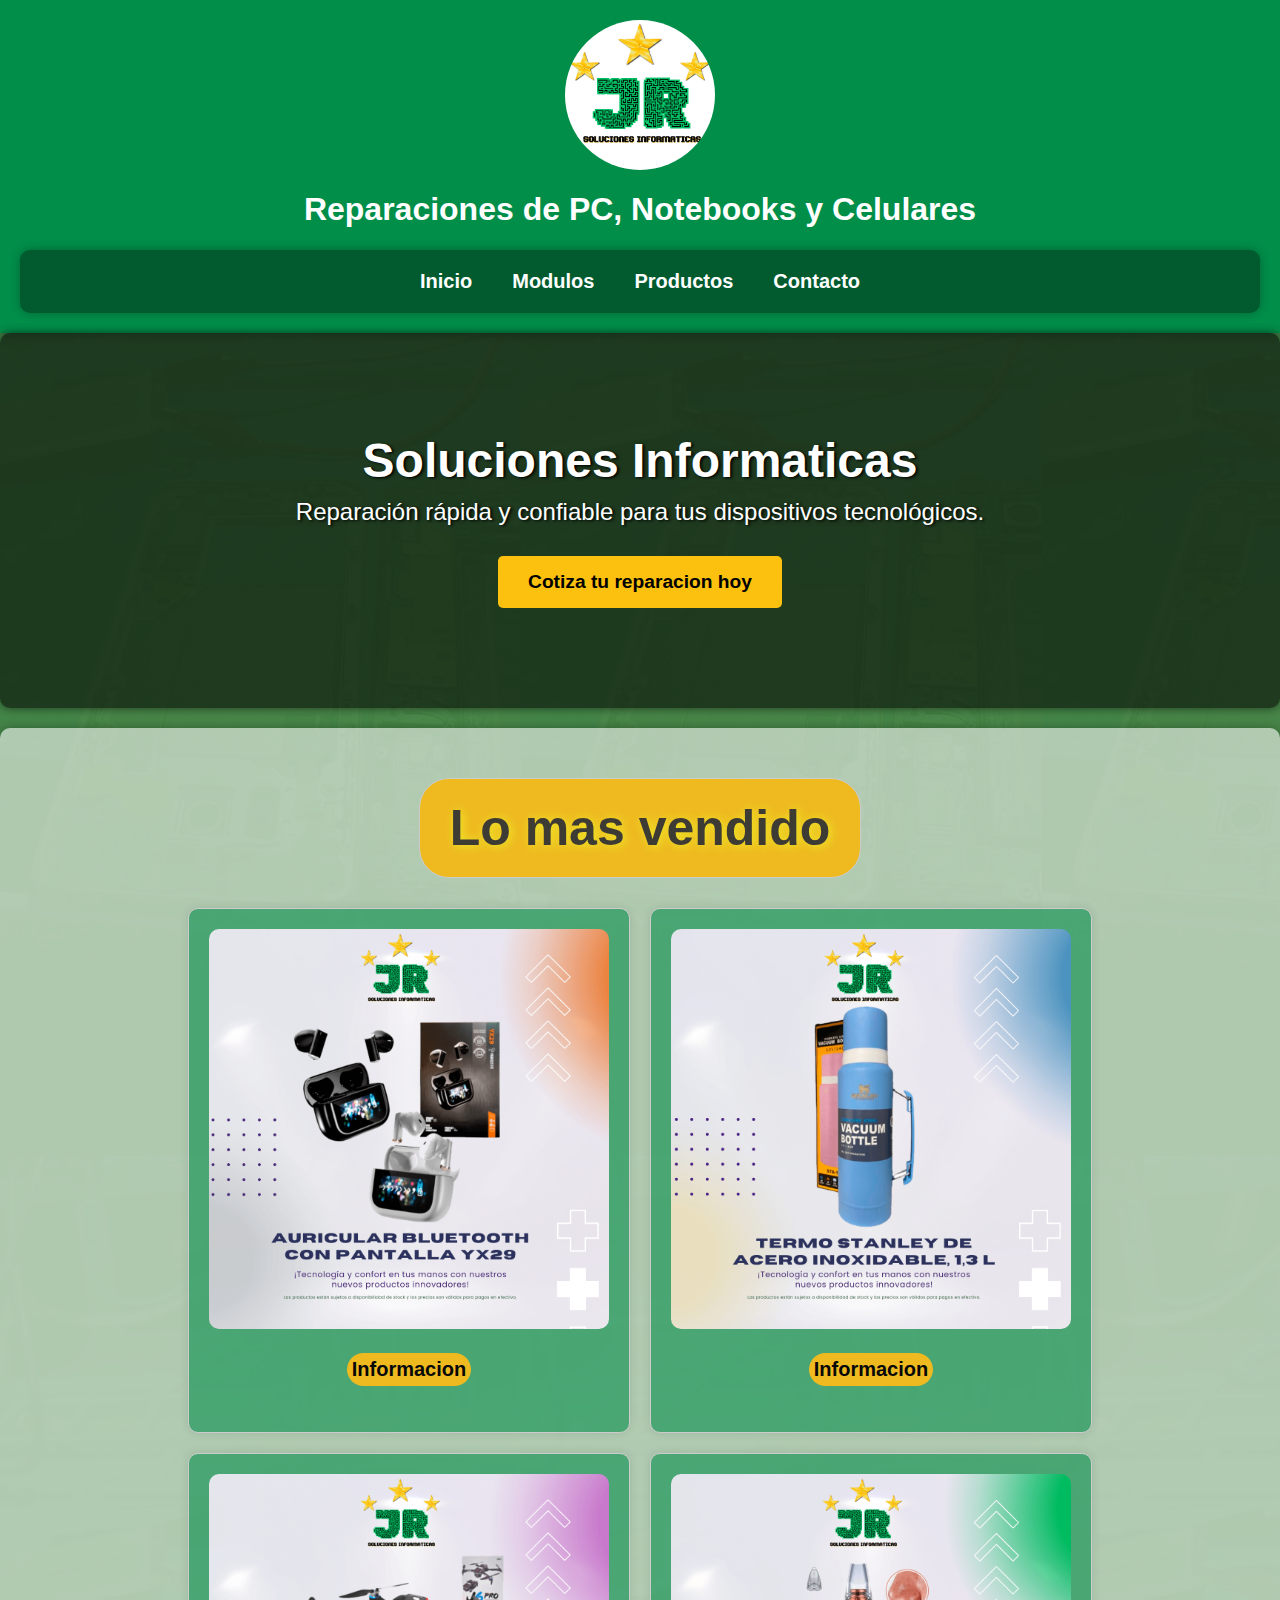
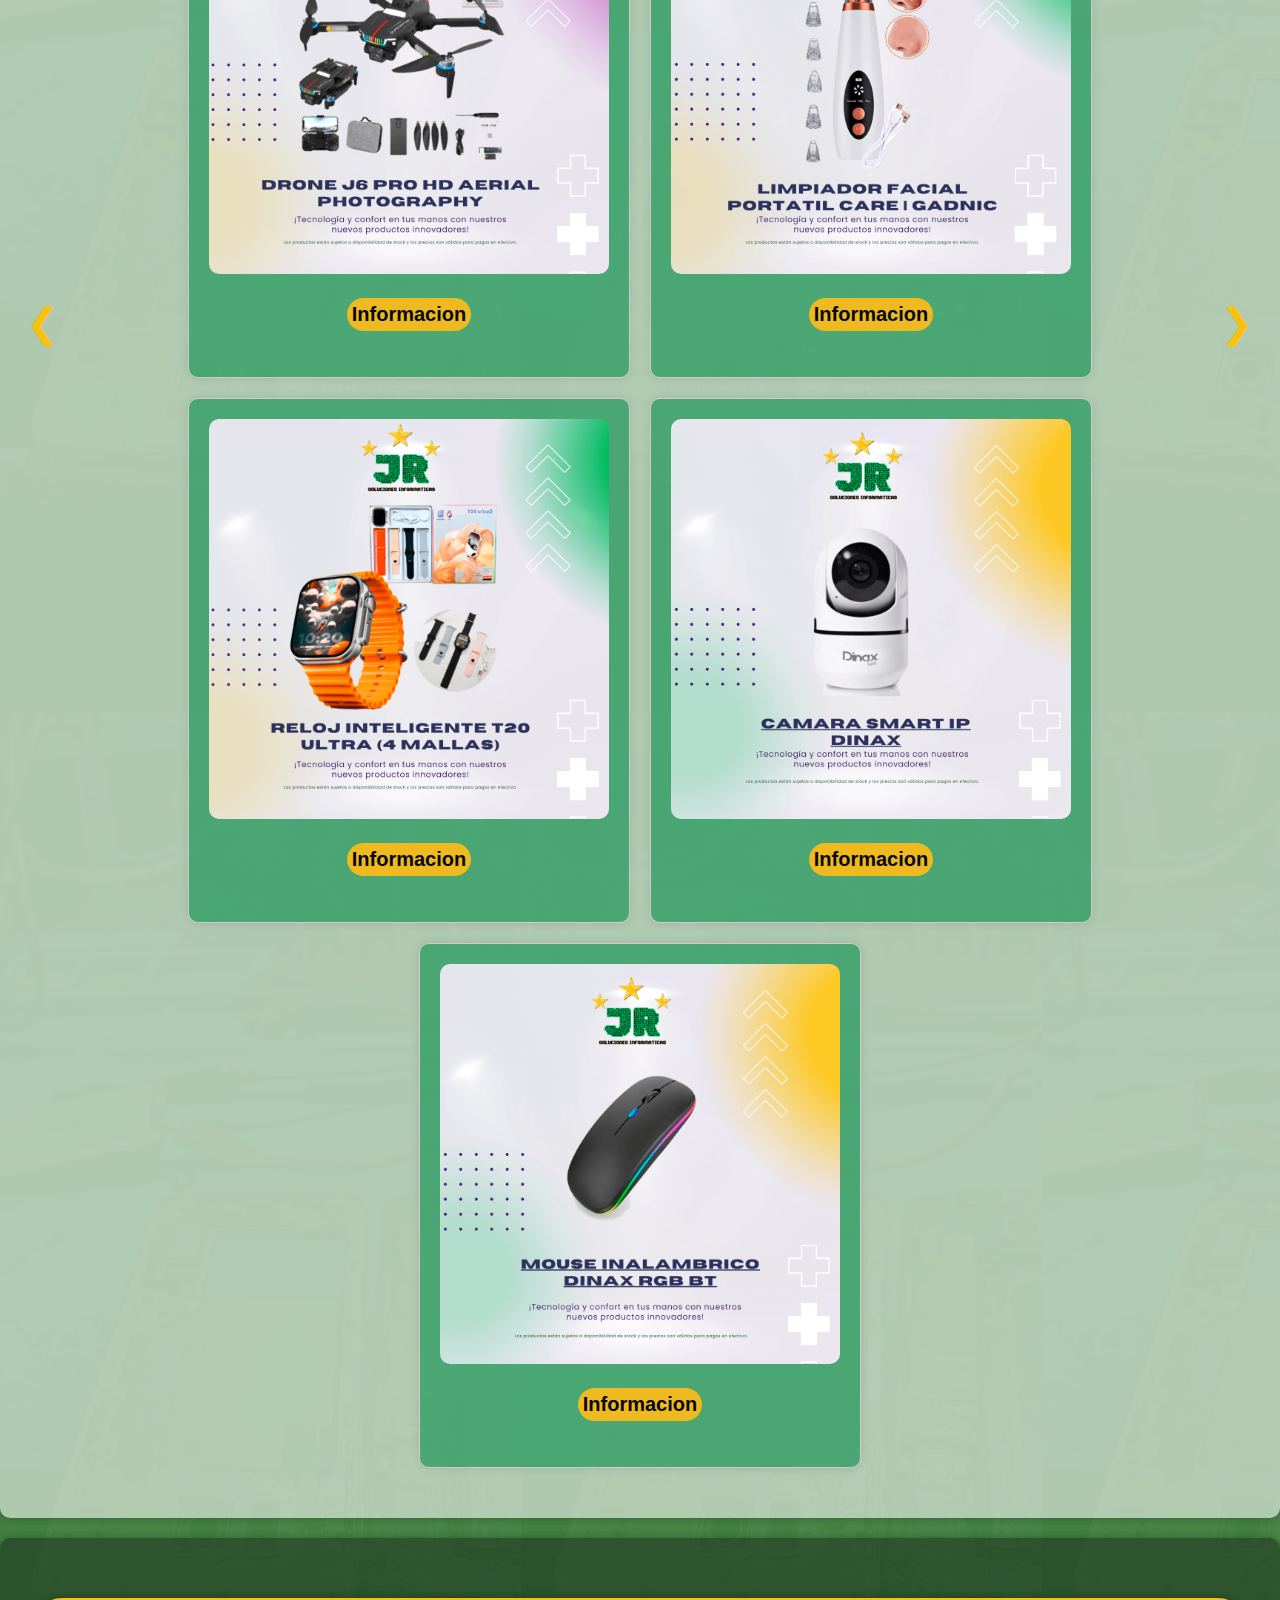
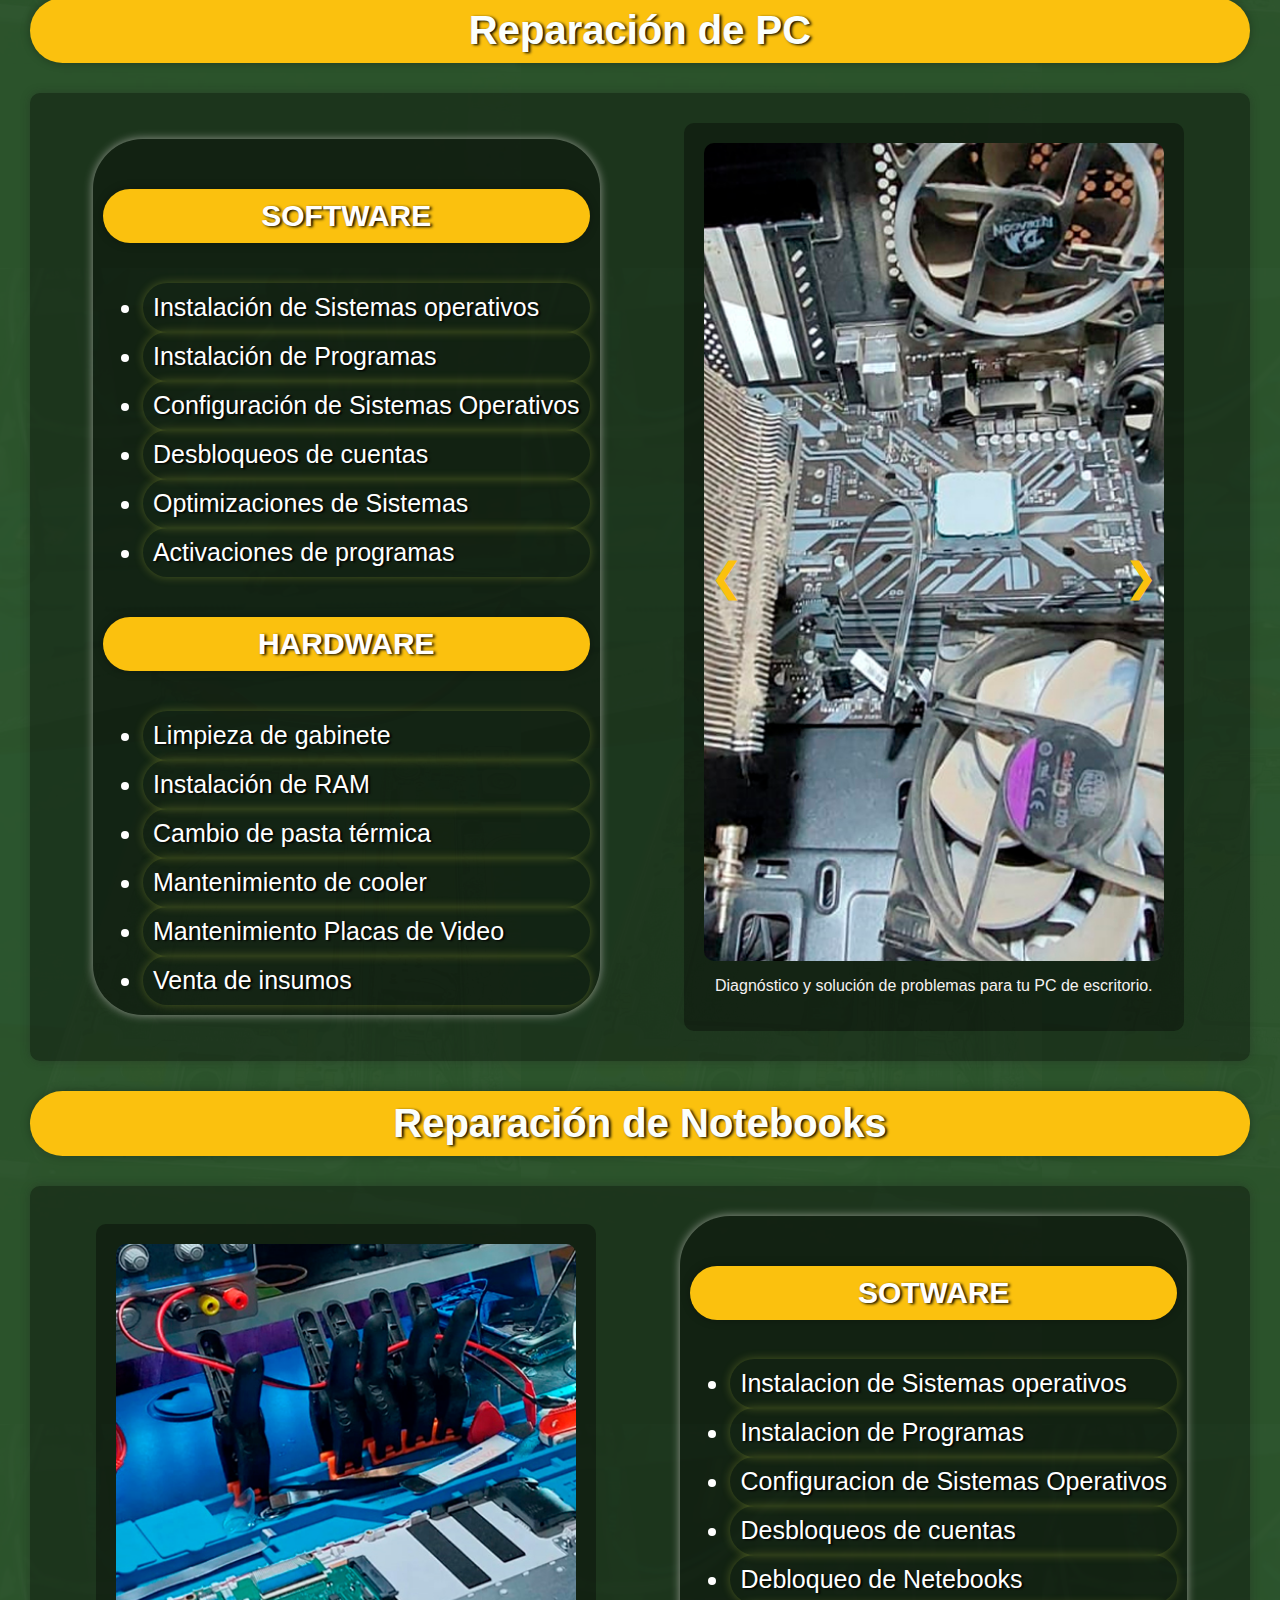
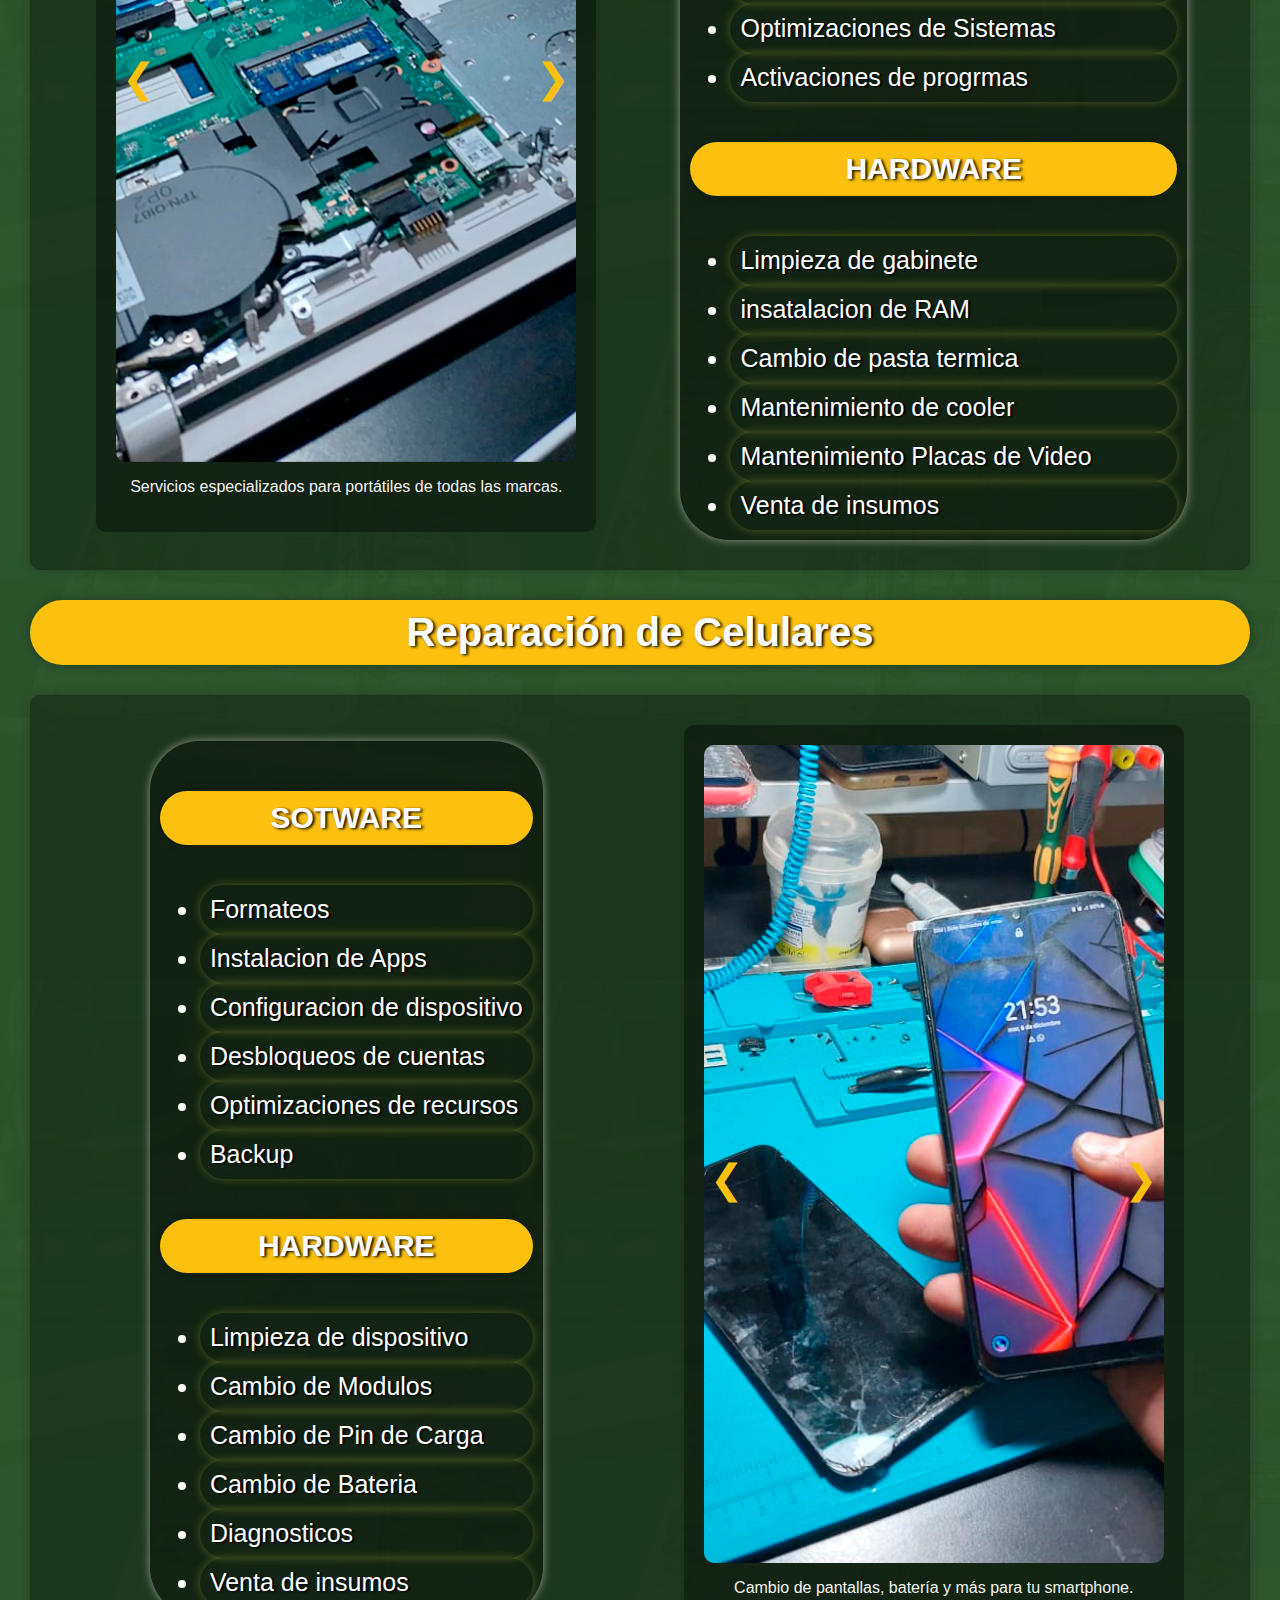
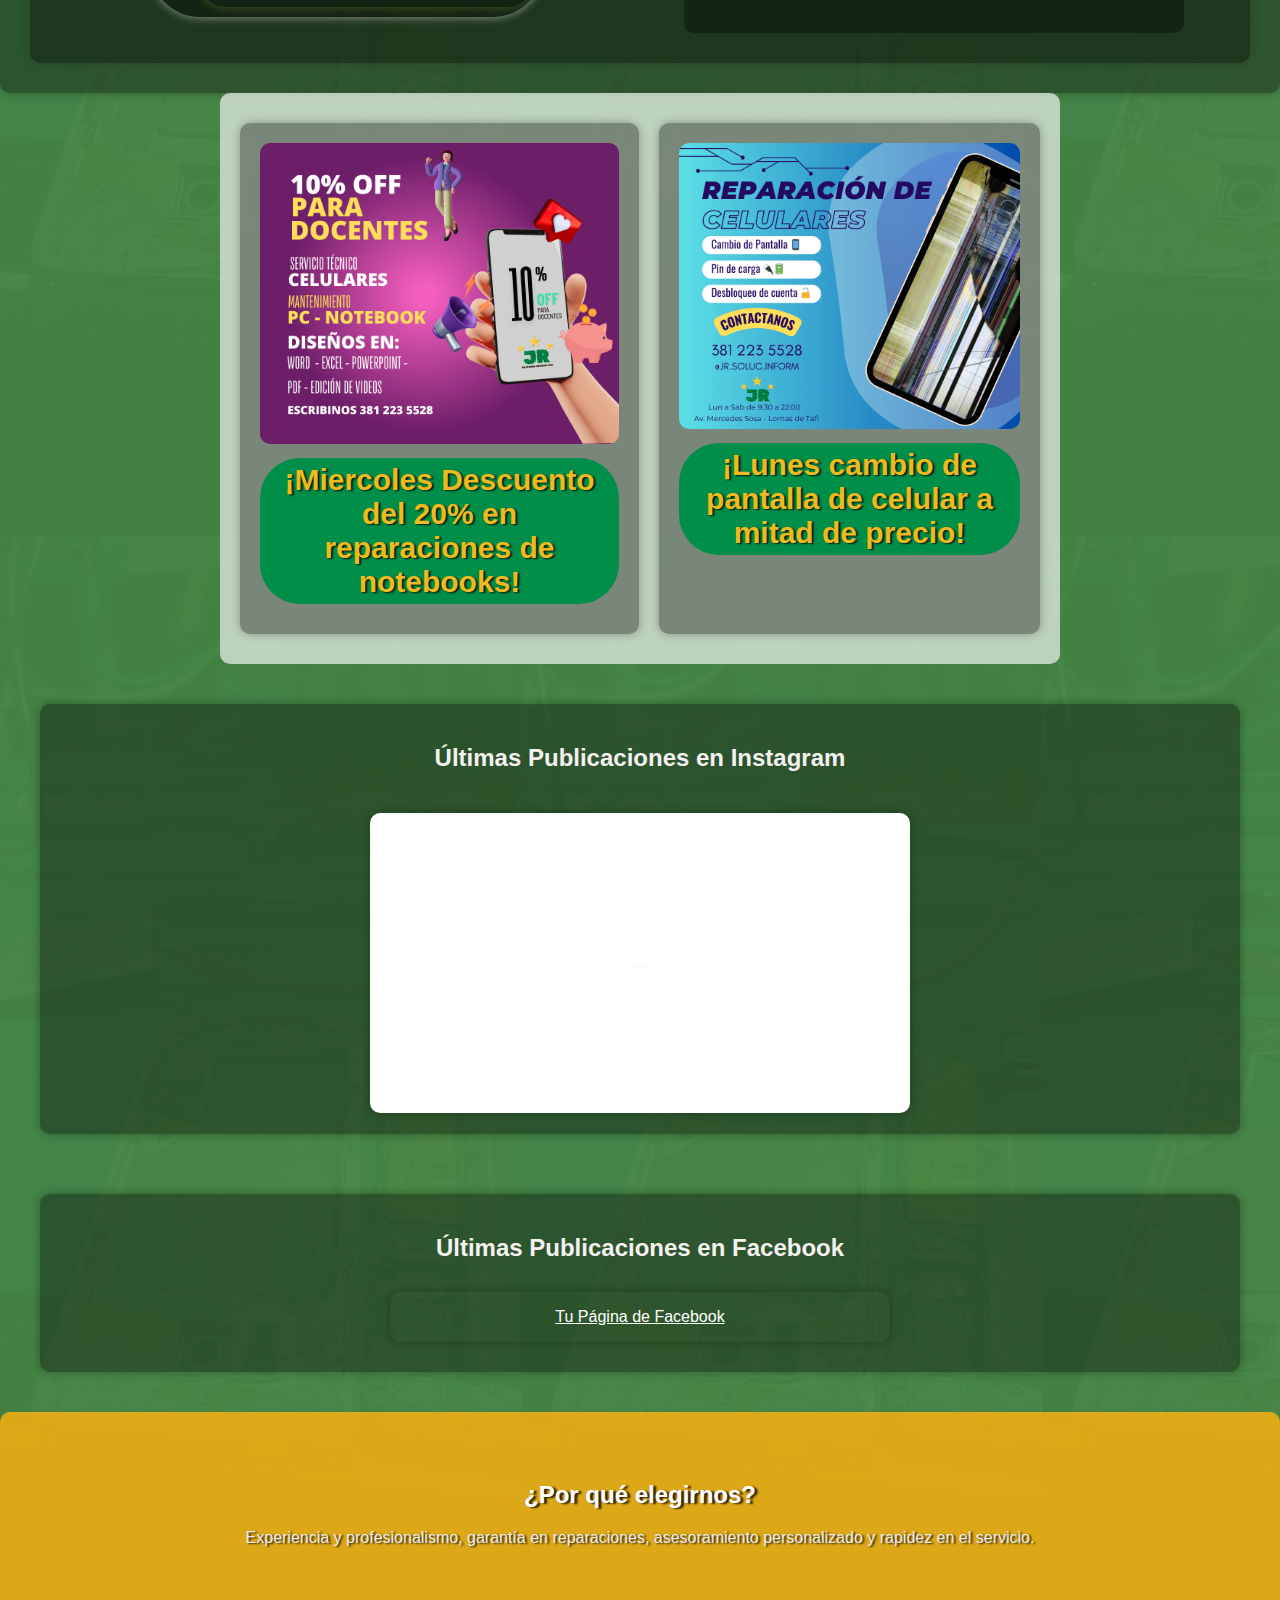
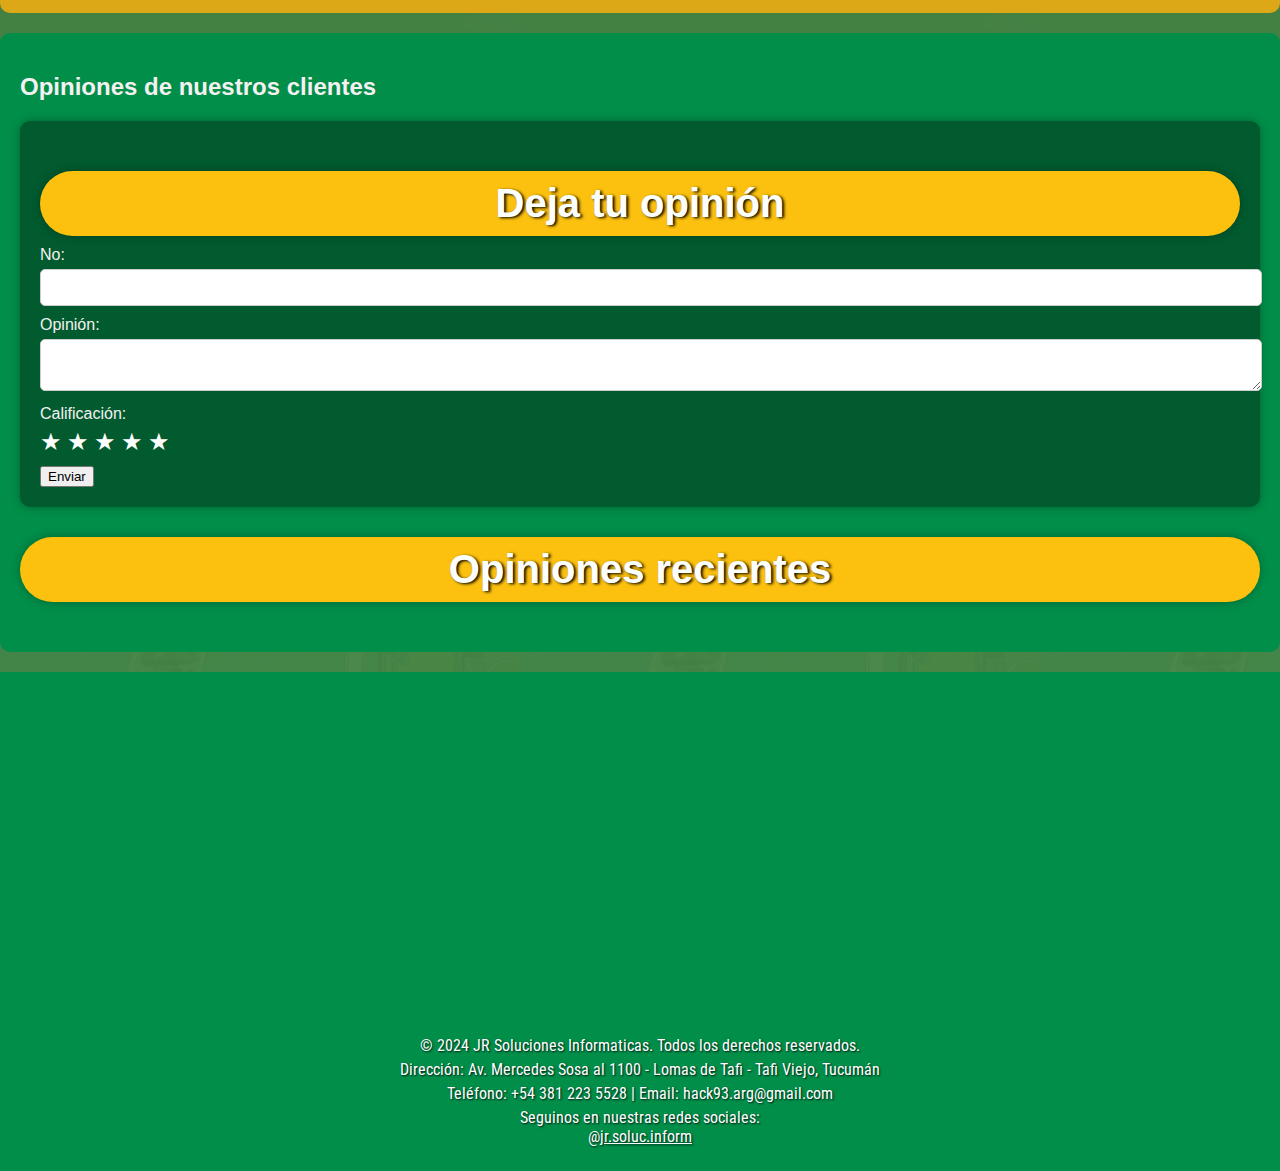
<file: index.html>
<!DOCTYPE html>
<html lang="en">

<head>
    <meta charset="UTF-8">
    <meta name="viewport" content="width=device-width, initial-scale=1.0">
    <link rel="stylesheet" href="style.css">
    <link rel="preconnect" href="https://fonts.googleapis.com">
    <link rel="preconnect" href="https://fonts.gstatic.com" crossorigin>
    <link
        href="https://fonts.googleapis.com/css2?family=Poppins:wght@100;400;500;600;700;800&family=Roboto+Condensed:ital,wght@0,100..900;1,100..900&display=swap"
        rel="stylesheet">
    <title>JR Soluciones Informaticas</title>
</head>

<body>

</body>

<header>
    <img src="./imagenes/JR (1).png" alt="logo JR" class="logo">
    <h1>Reparaciones de PC, Notebooks y Celulares</h1>
    <nav>
        <a href="index.html">Inicio</a>
        <a href="https://docs.google.com/spreadsheets/d/1Q7bKnGyifUckufuQResgWbPnawie_lnk/edit?usp=drive_link&ouid=112857271046931726472&rtpof=true&sd=true"
            target="_blank">Modulos</a>
        <a href="productos.html">Productos</a>
        <a href="https://wa.me/5493812235528?text=Hola,%20me%20interesa%20cotizar%20una%20reparación.'"
            target="_blank">Contacto</a>
    </nav>

</header>

<section class="banner">
    <h1>Soluciones Informaticas</h1>
    <p>Reparación rápida y confiable para tus dispositivos tecnológicos.</p>
    <button
        onclick="window.open('https://wa.me/5493812235528?text=Hola,%20me%20interesa%20cotizar%20una%20reparación.', '_blank');">Cotiza
        tu reparacion hoy</button>
</section>

<div class="carousel" id="products">
    <div class="carousel-indicators">
        <span class="indicator" onclick="goToSlide('carousel-product', 0)"></span>
        <span class="indicator" onclick="goToSlide('carousel-product', 1)"></span>
        <!-- Añade más indicadores según sea necesario -->
    </div>
    <div class="products">
        <h2>Lo mas vendido</h2>
        <div class="product-list">
            <div class="product-item">
                <img src="./imagenes/productos noviembre 2024/Auricular Bluetooth Con Pantalla YX29.png"
                    alt="Producto 1">
                <button
                    onclick="window.open('https://wa.me/5493812235528?text=Hola,%20me%20interesaria%20informacion%20de%20este%20producto.', '_blank');">Informacion</button>
                </p>
            </div>
            <div class="product-item">
                <img src="./imagenes/productos noviembre 2024/TERMO Stanley de acero inoxidable, 1,3 l.png"
                    alt="Producto 2">
                <button
                    onclick="window.open('https://wa.me/5493812235528?text=Hola,%20me%20interesaria%20informacion%20de%20este%20producto.', '_blank');">Informacion</button>
                </p>
            </div>
            <div class="product-item">
                <img src="./imagenes/productos noviembre 2024/Drone J6 Pro HD Aerial Photography.png" alt="Producto 3">
                <button
                    onclick="window.open('https://wa.me/5493812235528?text=Hola,%20me%20interesaria%20informacion%20de%20este%20producto.', '_blank');">Informacion</button>
                </p>
            </div>
            <div class="product-item">
                <img src="./imagenes/productos noviembre 2024/Limpiador Facial Portatil Care _ Gadnic.png"
                    alt="Producto 3">
                <button
                    onclick="window.open('https://wa.me/5493812235528?text=Hola,%20me%20interesaria%20informacion%20de%20este%20producto.', '_blank');">Informacion</button>
                </p>
            </div>
            <div class="product-item">
                <img src="./imagenes/productos noviembre 2024/Reloj Inteligente T20 Ultra (4 mallas).png"
                    alt="Producto">
                <button
                    onclick="window.open('https://wa.me/5493812235528?text=Hola,%20me%20interesaria%20informacion%20de%20este%20producto.', '_blank');">Informacion</button>
                </p>
            </div>
            <div class="product-item">
                <img src="./imagenes/productos noviembre 2024/CAMARA SMART IP DINAX.png" alt="Producto">
                <button
                    onclick="window.open('https://wa.me/5493812235528?text=Hola,%20me%20interesaria%20informacion%20de%20este%20producto.', '_blank');">Informacion</button>
                </p>
            </div>
            <div class="product-item">
                <img src="./imagenes/productos noviembre 2024/MOUSE INALAMBRICO DINAX RGB bt.png" alt="Producto">
                <button
                    onclick="window.open('https://wa.me/5493812235528?text=Hola,%20me%20interesaria%20informacion%20de%20este%20producto.', '_blank');">Informacion</button>
                </p>
            </div>
            <!-- Añade más productos según sea necesario -->
        </div>
    </div>
    <button class="carousel-control prev" onclick="prevSlide('carousel-product')">&#10094;</button>
    <button class="carousel-control next" onclick="nextSlide('carousel-product')">&#10095;</button>
</div>




<section class="services">

    <h3>Reparación de PC</h3>
    <div class="direc">
        <dl>
            <h4>SOFTWARE</h4>
            <ul>
                <li>Instalación de Sistemas operativos</li>
                <li>Instalación de Programas</li>
                <li>Configuración de Sistemas Operativos</li>
                <li>Desbloqueos de cuentas</li>
                <li>Optimizaciones de Sistemas</li>
                <li>Activaciones de programas</li>
            </ul>

            <h4>HARDWARE</h4>
            <ul>
                <li>Limpieza de gabinete</li>
                <li>Instalación de RAM</li>
                <li>Cambio de pasta térmica</li>
                <li>Mantenimiento de cooler</li>
                <li>Mantenimiento Placas de Video</li>
                <li>Venta de insumos</li>
            </ul>
        </dl>
        <div class="carousel" id="carousel-pc">
            <div class="carousel-indicators">
                <span class="indicator" onclick="goToSlide('carousel-pc', 0)"></span>
                <span class="indicator" onclick="goToSlide('carousel-pc', 1)"></span>
                <!-- Añade más indicadores según sea necesario -->
            </div>
            <div class="carousel-container">
                <div class="carousel-item">
                    <img src="./imagenes/pc_1.jpg" alt="Reparación de PC 1">
                    <p>Diagnóstico y solución de problemas para tu PC de escritorio.</p>
                </div>
                <div class="carousel-item">
                    <img src="./imagenes/pc_2.jpg" alt="Reparación de PC 2">
                    <p>Reparación de hardware y software de PC.</p>
                </div>
                <!-- Añade más elementos aquí -->
            </div>
            <button class="carousel-control prev" onclick="prevSlide('carousel-pc')">&#10094;</button>
            <button class="carousel-control next" onclick="nextSlide('carousel-pc')">&#10095;</button>
        </div>
    </div>
    </div>

    <h3>Reparación de Notebooks</h3>
    <div class="direc1">

        <div class="carousel" id="carousel-note">
            <div class="carousel-indicators">
                <span class="indicator" onclick="goToSlide('carousel-note', 0)"></span>
                <span class="indicator" onclick="goToSlide('carousel-note', 1)"></span>
                <!-- Añade más indicadores según sea necesario -->
            </div>
            <div class="carousel-container">
                <div class="carousel-item">
                    <img src="./imagenes/note_3.jpg" alt="Reparación de Notebook 1">
                    <p>Servicios especializados para portátiles de todas las marcas.</p>
                </div>
                <div class="carousel-item">
                    <img src="./imagenes/not_1.jpg" alt="Reparación de Notebook 2">
                    <p>Reparación de pantallas y teclados de notebooks.</p>
                </div>
                <!-- Añade más elementos aquí -->
            </div>
            <button class="carousel-control prev" onclick="prevSlide('carousel-note')">&#10094;</button>
            <button class="carousel-control next" onclick="nextSlide('carousel-note')">&#10095;</button>
        </div>
        <dl>
            <h4>SOTWARE</h4>
            <UL>
                <LI>Instalacion de Sistemas operativos</LI>
                <li>Instalacion de Programas</li>
                <li>Configuracion de Sistemas Operativos</li>
                <li>Desbloqueos de cuentas</li>
                <li>Debloqueo de Netebooks</li>
                <li>Optimizaciones de Sistemas</li>
                <li>Activaciones de progrmas</li>
            </UL>

            <h4>HARDWARE</h4>
            <ul>
                <li>Limpieza de gabinete</li>
                <li>insatalacion de RAM</li>
                <li>Cambio de pasta termica</li>
                <li>Mantenimiento de cooler</li>
                <li>Mantenimiento Placas de Video</li>
                <li>Venta de insumos</li>
            </ul>
        </dl>
    </div>

    <h3>Reparación de Celulares</h3>
    <div class="direc2">
        <dl>
            <h4>SOTWARE</h4>
            <UL>
                <LI>Formateos</LI>
                <li>Instalacion de Apps</li>
                <li>Configuracion de dispositivo</li>
                <li>Desbloqueos de cuentas</li>
                <li>Optimizaciones de recursos</li>
                <li>Backup</li>
            </UL>

            <h4>HARDWARE</h4>
            <ul>
                <li>Limpieza de dispositivo</li>
                <li>Cambio de Modulos</li>
                <li>Cambio de Pin de Carga</li>
                <li>Cambio de Bateria</li>
                <li>Diagnosticos</li>
                <li>Venta de insumos</li>
            </ul>
        </dl>
        <div class="carousel" id="carousel-celu" aria-live="polite">
            <div class="carousel-container">
                <div class="carousel-item">
                    <img src="./imagenes/celu_4.jpg" alt="Reparación de Celular 1">
                    <p>Cambio de pantallas, batería y más para tu smartphone.</p>
                </div>
                <div class="carousel-item">
                    <img src="./imagenes/celu_1.jpg" alt="Reparación de Celular 2">
                    <p>Reparación de software y hardware de celulares.</p>
                </div>
                <!-- Añade más elementos aquí -->
            </div>
            <button class="carousel-control prev" onclick="prevSlide('carousel-celu')">&#10094;</button>
            <button class="carousel-control next" onclick="nextSlide('carousel-celu')">&#10095;</button>
        </div>
    </div>
</section>

<section class="promotions">

    <div class="promotion-item">
        <img src="./imagenes/Post de Facebook Marketing de contenidos Atrevido Saturado Lila Amarillo (1).png"
            alt="Promoción 1">
        <p>¡Miercoles Descuento del 20% en reparaciones de notebooks!</p>
    </div>
    <div class="promotion-item">
        <img src="./imagenes/Post de Facebook Reparación de Celulares Tecnológico Azul.png" alt="Promoción 2">
        <p>¡Lunes cambio de pantalla de celular a mitad de precio!</p>
    </div>
</section>

<section id="redes" class="redes">
    <section id="instagram-feed" class="instagram-feed">
        <h2>Últimas Publicaciones en Instagram</h2>
        <blockquote class="instagram-media" data-instgrm-permalink="https://www.instagram.com/jr.soluc.infor"
            data-instgrm-version="14"
            style="background:#FFF; border:0; margin: 1px; max-width:540px; min-width:326px; padding:0; width:99.375%; width:-webkit-calc(100% - 2px); width:calc(100% - 2px)">
            <div style="padding:16px;">...</div>
        </blockquote>
        <script async src="//www.instagram.com/embed.js"></script>
    </section>

    <section id="facebook-feed" class="facebook-feed">
        <h2>Últimas Publicaciones en Facebook</h2>
        <div class="fb-page" data-href="https://www.facebook.com/profile.php?id=61567808612624" data-tabs="timeline"
            data-width="" data-height="" data-small-header="false" data-adapt-container-width="true"
            data-hide-cover="false" data-show-facepile="true">
            <blockquote cite="https://www.facebook.com/tu-pagina" class="fb-xfbml-parse-ignore">
                <a href="https://www.facebook.com/tu-pagina">Tu Página de Facebook</a>
            </blockquote>
        </div>
        <script async defer crossorigin="anonymous"
            src="https://connect.facebook.net/es_ES/sdk.js#xfbml=1&version=v10.0" nonce="your-nonce"></script>
    </section>
</section>

<section class="benefits">
    <h2>¿Por qué elegirnos?</h2>
    <p>Experiencia y profesionalismo, garantía en reparaciones, asesoramiento personalizado y rapidez en el servicio.
    </p>
</section>
<section class="reviews">
    <h2>Opiniones de nuestros clientes</h2>
    <div class="review-form">
        <h3>Deja tu opinión</h3>
        <form id="reviewForm">
            <label for="name">No:</label>
            <input type="text" id="name" name="name" required>

            <label for="review">Opinión:</label>
            <textarea id="review" name="review" required></textarea>

            <label for="rating">Calificación:</label>
            <div class="star-rating">
                <span class="star" data-value="1">&#9733;</span>
                <span class="star" data-value="2">&#9733;</span>
                <span class="star" data-value="3">&#9733;</span>
                <span class="star" data-value="4">&#9733;</span>
                <span class="star" data-value="5">&#9733;</span>
            </div>
            <input type="hidden" id="rating" name="rating" required>

            <button type="submit">Enviar</button>
        </form>
    </div>
    <div class="reviews-list">
        <h3>Opiniones recientes</h3>
        <div id="reviewsContainer"></div>
    </div>
</section>

<script>
    let currentSlides = {
        'carousel-product': 0,
        'carousel-pc': 0,
        'carousel-note': 0,
        'carousel-celu': 0
    };

    function showSlide(carouselId) {
        const slides = document.querySelector(`#${carouselId} .carousel-container`);
        const totalSlides = document.querySelectorAll(`#${carouselId} .carousel-item`).length;

        // Asegúrate de que el índice esté dentro del rango
        currentSlides[carouselId] = (currentSlides[carouselId] + totalSlides) % totalSlides;

        // Aplica la transformación
        slides.style.transform = `translateX(-${currentSlides[carouselId] * 100}%)`;
    }

    function nextSlide(carouselId) {
        currentSlides[carouselId]++;
        showSlide(carouselId);
    }

    function prevSlide(carouselId) {
        currentSlides[carouselId]--;
        showSlide(carouselId);
    }

    // Inicializa los carruseles
    showSlide('carousel-pc');
    showSlide('carousel-note');
    showSlide('carousel-celu');
    showSlide('carousel-product');

    function autoSlide(carouselId) {
        const carousel = document.getElementById(carouselId);
        setInterval(() => {
            nextSlide(carouselId);
        }, 3000); // Cambia cada 3 segundos
    }

    autoSlide('carousel-note');
    autoSlide('carousel-pc');
    autoSlide('carousel-celu');
    autoSlide('carousel-product');

    document.querySelectorAll('.star-rating .star').forEach(star => {
        star.addEventListener('click', function () {
            const rating = this.getAttribute('data-value');
            document.getElementById('rating').value = rating;

            // Remueve la clase 'selected' de todas las estrellas
            document.querySelectorAll('.star-rating .star').forEach(s => s.classList.remove('selected'));

            // Añade la clase 'selected' a las estrellas hasta la seleccionada
            for (let i = 0; i < rating; i++) {
                document.querySelectorAll('.star-rating .star')[i].classList.add('selected');
            }
        });
    });

    reviewForm.addEventListener('submit', (e) => {
        e.preventDefault();
        const name = document.getElementById('name').value;
        const review = document.getElementById('review').value;
        const rating = ratingInput.value;

        const reviewItem = document.createElement('div');
        reviewItem.classList.add('review-item');
        reviewItem.innerHTML = `
            <h4>${name}</h4>
            <div class="star-rating">
                ${[...Array(5)].map((_, i) => `<span class="star ${i < rating ? 'selected' : ''}">&#9733;</span>`).join('')}
            </div>
            <p>${review}</p>
        `;
        reviewsContainer.prepend(reviewItem);

        reviewForm.reset();
        stars.forEach(star => star.classList.remove('selected'));
    });

    // Función para ir a un slide específico
    function goToSlide(carouselId, slideIndex) {
        currentSlides[carouselId] = slideIndex;
        showSlide(carouselId);
    }
</script>


<footer id="footer">
    <div class="footer-content">
        <div class="map-container" aria-label="Ubicación del local en Google Maps">
            <iframe
                src="https://www.google.com/maps/embed?pb=!1m18!1m12!1m3!1d1780.866376643128!2d-65.23189455270766!3d-26.784787500498556!2m3!1f0!2f0!3f0!3m2!1i1024!2i768!4f13.1!3m3!1m2!1s0x94225d79e6f24323%3A0xa1fdd565bee4ebc0!2sJR%20Solucionen%20Informaticas!5e0!3m2!1ses-419!2sar!4v1730232009241!5m2!1ses-419!2sar"
                width="100%" height="300" style="border:0;" allowfullscreen="" loading="lazy"
                referrerpolicy="no-referrer-when-downgrade"></iframe>
        </div>
        <div class="footer-text">
            <p>&copy; 2024 JR Soluciones Informaticas. Todos los derechos reservados.</p>
            <p>Dirección: Av. Mercedes Sosa al 1100 - Lomas de Tafi - Tafi Viejo, Tucumán</p>
            <p>Teléfono: +54 381 223 5528 | Email: hack93.arg@gmail.com</p>
            <p>Seguinos en nuestras redes sociales:
                <a href="https://instagram.com/jr.soluc.infor"
                    aria-label="Instagram de JR Soluciones Informáticas">@jr.soluc.inform</a>
            </p>
        </div>

    </div>
</footer>


</html>
</file>
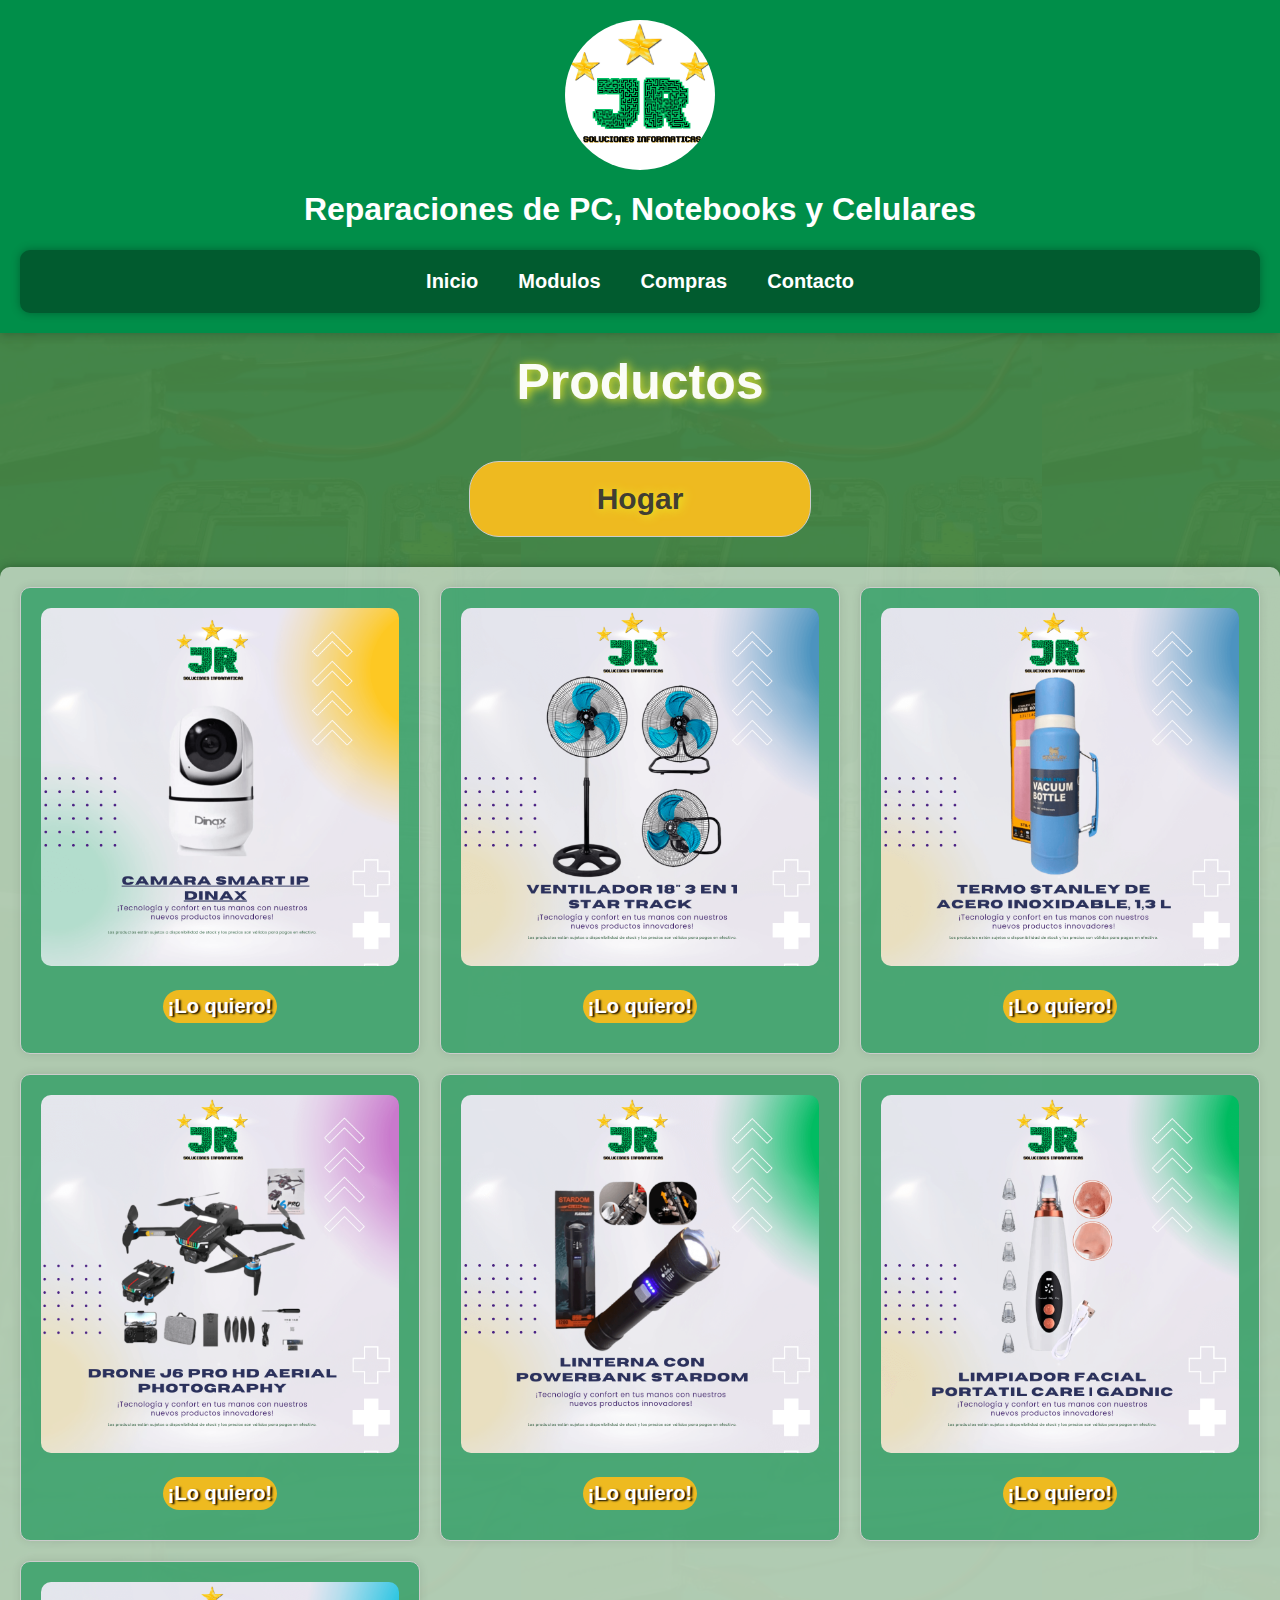
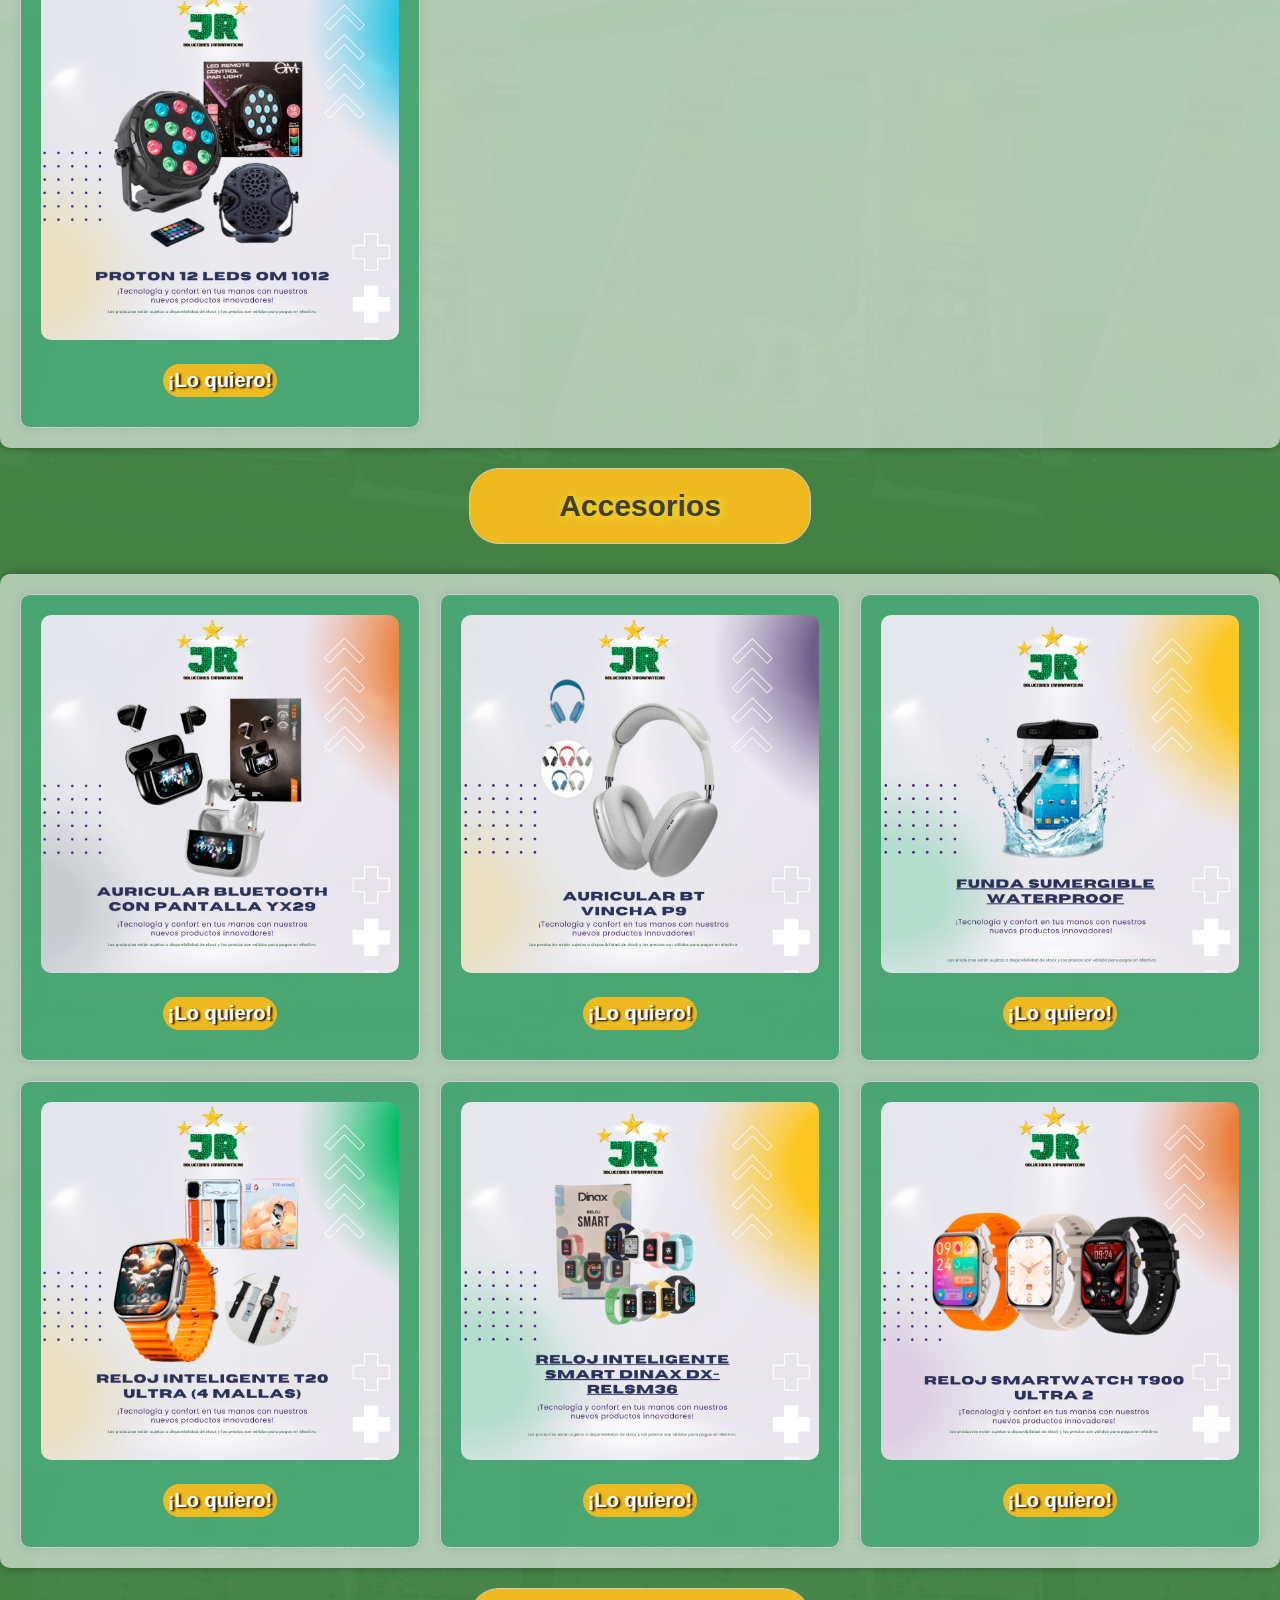
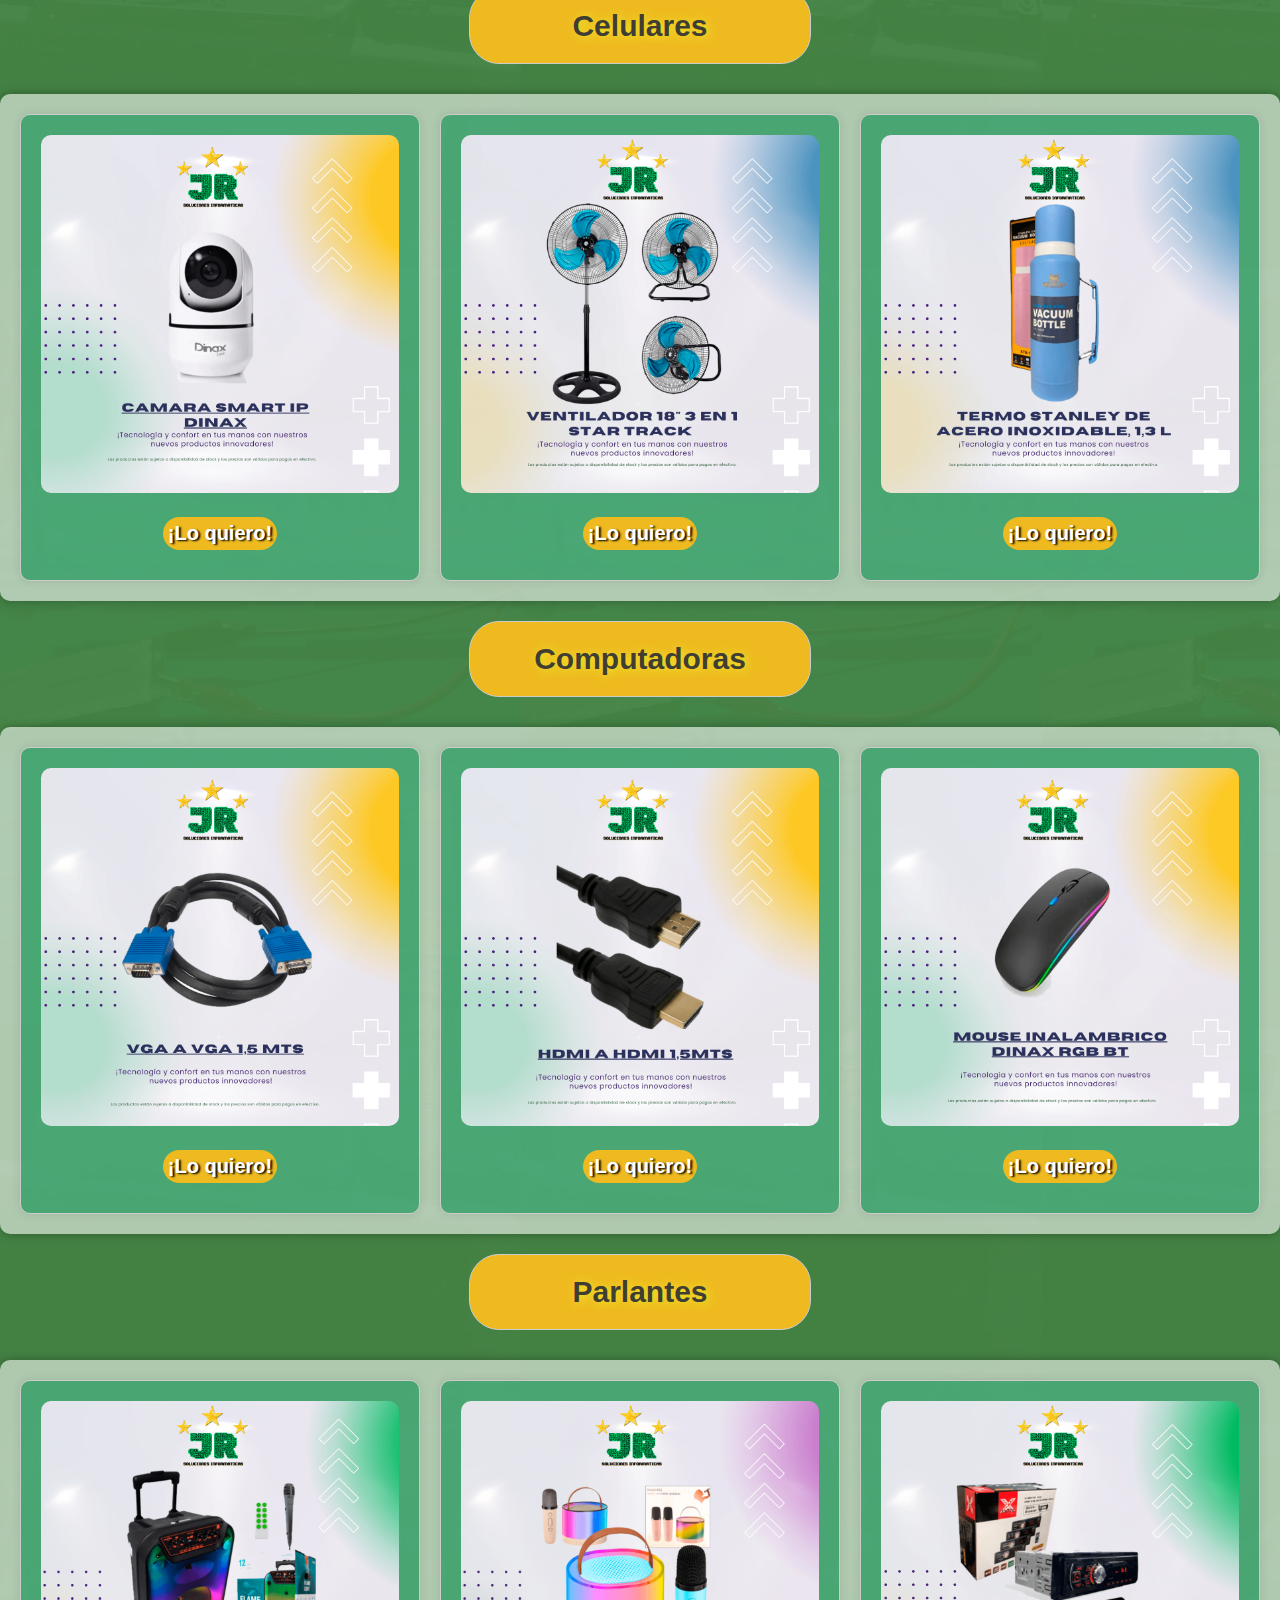
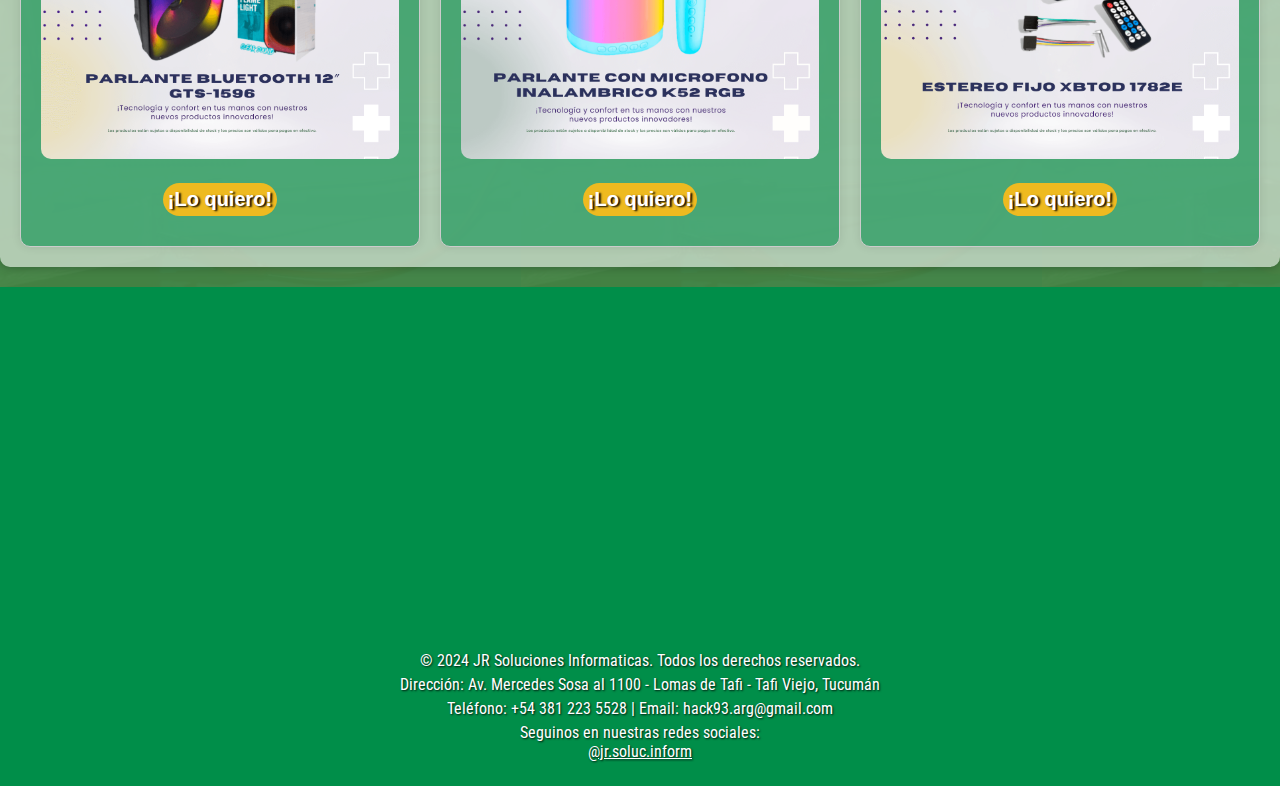
<file: productos.html>
<!DOCTYPE html>
<html lang="es">

<head>
    <meta charset="UTF-8">
    <meta name="viewport" content="width=device-width, initial-scale=1.0">
    <link rel="stylesheet" href="style.css">
    <link rel="preconnect" href="https://fonts.googleapis.com">
    <link rel="preconnect" href="https://fonts.gstatic.com" crossorigin>
    <link
        href="https://fonts.googleapis.com/css2?family=Poppins:wght@100;400;500;600;700;800&family=Roboto+Condensed:ital,wght@0,100..900;1,100..900&display=swap"
        rel="stylesheet">
    <title>JR Soluciones Informaticas</title>
</head>

<body>

</body>

<header>
    <img src="./imagenes/JR (1).png" alt="logo JR" class="logo">
    <h1>Reparaciones de PC, Notebooks y Celulares</h1>
    <nav>
        <a href="index.html">Inicio</a>
        <a href="https://docs.google.com/spreadsheets/d/1Q7bKnGyifUckufuQResgWbPnawie_lnk/edit?usp=drive_link&ouid=112857271046931726472&rtpof=true&sd=true"
            target="_blank">Modulos</a>
        <a href="./productos.html">Compras</a>
        <a href="https://wa.me/5493812235528?text=Hola,%20me%20interesa%20cotizar%20una%20reparación.'"
            target="_blank">Contacto</a>
    </nav>

</header>

<body>

    <!-- Productos Section -->
    <section id="productos-lista">
        <h1>Productos</h1>

        <h2>Hogar</h2>
        <div class="grid-container">
            <!-- Productos de Hogar -->
            <div class="grid-item">
                <img src="./imagenes/productos noviembre 2024/CAMARA SMART IP DINAX.png" alt="">
                <button
                    onclick="window.open('https://wa.me/5493812235528?text=Hola,%20me%20interesaria%20informacion%20de%20este%20producto.', '_blank');">¡Lo
                    quiero!</button>
            </div>

            <div class="grid-item">
                <img src="./imagenes/productos noviembre 2024/VENTILADOR 18_ 3 EN 1 STAR TRACK.png" alt="">
                <button
                onclick="window.open('https://wa.me/5493812235528?text=Hola,%20me%20interesaria%20informacion%20de%20este%20producto.', '_blank');">¡Lo
                quiero!</button>
            </div>
            <div class="grid-item">
                <img src="./imagenes/productos noviembre 2024/TERMO Stanley de acero inoxidable, 1,3 l.png" alt="">
                <button
                onclick="window.open('https://wa.me/5493812235528?text=Hola,%20me%20interesaria%20informacion%20de%20este%20producto.', '_blank');">¡Lo
                quiero!</button>
            </div>
            <div class="grid-item">
                <img src="./imagenes/productos noviembre 2024/Drone J6 Pro HD Aerial Photography.png" alt="">
                <button
                onclick="window.open('https://wa.me/5493812235528?text=Hola,%20me%20interesaria%20informacion%20de%20este%20producto.', '_blank');">¡Lo
                quiero!</button>
            </div>
            <div class="grid-item">
                <img src="./imagenes/productos noviembre 2024/LINTERNA CON POWERBANK STARDOM.png" alt="">
                <button
                onclick="window.open('https://wa.me/5493812235528?text=Hola,%20me%20interesaria%20informacion%20de%20este%20producto.', '_blank');">¡Lo
                quiero!</button>
            </div>
            <div class="grid-item">
                <img src="./imagenes/productos noviembre 2024/Limpiador Facial Portatil Care _ Gadnic.png" alt="">
                <button
                onclick="window.open('https://wa.me/5493812235528?text=Hola,%20me%20interesaria%20informacion%20de%20este%20producto.', '_blank');">¡Lo
                quiero!</button>
            </div>
            <div class="grid-item">
                <img src="./imagenes/productos noviembre 2024/Proton 12 LEDs OM 1012.png" alt="">
                <button
                onclick="window.open('https://wa.me/5493812235528?text=Hola,%20me%20interesaria%20informacion%20de%20este%20producto.', '_blank');">¡Lo
                quiero!</button>
            </div>
        </div>

        <h2>Accesorios</h2>
        <div class="grid-container">
            <!-- Productos de Accesorios -->
            <div class="grid-item">
                <img src="./imagenes/productos noviembre 2024/Auricular Bluetooth Con Pantalla YX29.png" alt="">
                <button
                onclick="window.open('https://wa.me/5493812235528?text=Hola,%20me%20interesaria%20informacion%20de%20este%20producto.', '_blank');">¡Lo
                quiero!</button>
            </div>

            <div class="grid-item">
                <img src="./imagenes/productos noviembre 2024/AURICULAR BT         VINCHA P9.png" alt="">
                <button
                onclick="window.open('https://wa.me/5493812235528?text=Hola,%20me%20interesaria%20informacion%20de%20este%20producto.', '_blank');">¡Lo
                quiero!</button>
            </div>
            <div class="grid-item">
                <img src="./imagenes/productos noviembre 2024/Funda Sumergible WaterProof.png" alt="">
                <button
                onclick="window.open('https://wa.me/5493812235528?text=Hola,%20me%20interesaria%20informacion%20de%20este%20producto.', '_blank');">¡Lo
                quiero!</button>
            </div>
            <div class="grid-item">
                <img src="./imagenes/productos noviembre 2024/Reloj Inteligente T20 Ultra (4 mallas).png" alt="">
                <button
                onclick="window.open('https://wa.me/5493812235528?text=Hola,%20me%20interesaria%20informacion%20de%20este%20producto.', '_blank');">¡Lo
                quiero!</button>
            </div>
            <div class="grid-item">
                <img src="./imagenes/productos noviembre 2024/Reloj Inteligente Smart Dinax DX-RELSM36.png" alt="">
                <button
                onclick="window.open('https://wa.me/5493812235528?text=Hola,%20me%20interesaria%20informacion%20de%20este%20producto.', '_blank');">¡Lo
                quiero!</button>
            </div>
            <div class="grid-item">
                <img src="./imagenes/productos noviembre 2024/Reloj Smartwatch T900 Ultra 2.png" alt="">
                <button
                onclick="window.open('https://wa.me/5493812235528?text=Hola,%20me%20interesaria%20informacion%20de%20este%20producto.', '_blank');">¡Lo
                quiero!</button>
            </div>
            
        </div>

        <h2>Celulares</h2>
        <div class="grid-container">
            <!-- Productos de Celulares -->
            <div class="grid-item">
                <img src="./imagenes/productos noviembre 2024/CAMARA SMART IP DINAX.png" alt="">
                <button
                onclick="window.open('https://wa.me/5493812235528?text=Hola,%20me%20interesaria%20informacion%20de%20este%20producto.', '_blank');">¡Lo
                quiero!</button>
                </div>

            <div class="grid-item">
                <img src="./imagenes/productos noviembre 2024/VENTILADOR 18_ 3 EN 1 STAR TRACK.png" alt="">
                <button
                onclick="window.open('https://wa.me/5493812235528?text=Hola,%20me%20interesaria%20informacion%20de%20este%20producto.', '_blank');">¡Lo
                quiero!</button>
            </div>
            <div class="grid-item">
                <img src="./imagenes/productos noviembre 2024/TERMO Stanley de acero inoxidable, 1,3 l.png" alt="">
                <button
                onclick="window.open('https://wa.me/5493812235528?text=Hola,%20me%20interesaria%20informacion%20de%20este%20producto.', '_blank');">¡Lo
                quiero!</button>
            </div>
        </div>

        <h2>Computadoras</h2>
        <div class="grid-container">
            <!-- Productos de Computadoras -->
            <div class="grid-item">
                <img src="./imagenes/productos noviembre 2024/VGA a VGA 1,5 Mts.png" alt="">
                <button
                onclick="window.open('https://wa.me/5493812235528?text=Hola,%20me%20interesaria%20informacion%20de%20este%20producto.', '_blank');">¡Lo
                quiero!</button>
            </div>

            <div class="grid-item">
                <img src="./imagenes/productos noviembre 2024/HDMI a HDMI 1,5Mts.png" alt="">
                <button
                onclick="window.open('https://wa.me/5493812235528?text=Hola,%20me%20interesaria%20informacion%20de%20este%20producto.', '_blank');">¡Lo
                quiero!</button>
            </div>
            <div class="grid-item">
                <img src="./imagenes/productos noviembre 2024/MOUSE INALAMBRICO DINAX RGB bt.png" alt="">
                <button
                onclick="window.open('https://wa.me/5493812235528?text=Hola,%20me%20interesaria%20informacion%20de%20este%20producto.', '_blank');">¡Lo
                quiero!</button>
            </div>
        </div>

        <h2>Parlantes</h2>
        <div class="grid-container">
            <!-- Productos de Parlantes -->
            <div class="grid-item">
                <img src="./imagenes/productos noviembre 2024/Parlante Bluetooth 12″ GTS-1596.png" alt="">
                <button
                onclick="window.open('https://wa.me/5493812235528?text=Hola,%20me%20interesaria%20informacion%20de%20este%20producto.', '_blank');">¡Lo
                quiero!</button>
            </div>

            <div class="grid-item">
                <img src="./imagenes/productos noviembre 2024/Parlante con Microfono inalambrico K52 RGB.png" alt="">
                <button
                onclick="window.open('https://wa.me/5493812235528?text=Hola,%20me%20interesaria%20informacion%20de%20este%20producto.', '_blank');">¡Lo
                quiero!</button>
            </div>
            <div class="grid-item">
                <img src="./imagenes/productos noviembre 2024/Estereo fijo XBTOD 1782E.png" alt="">
                <button
                onclick="window.open('https://wa.me/5493812235528?text=Hola,%20me%20interesaria%20informacion%20de%20este%20producto.', '_blank');">¡Lo
                quiero!</button>
            </div>
        </div>
    </section>

    <!-- Footer Section -->
    <footer id="footer">
        <div class="footer-content">
            <div class="map-container" aria-label="Ubicación del local en Google Maps">
                <iframe
                    src="https://www.google.com/maps/embed?pb=!1m18!1m12!1m3!1d1780.866376643128!2d-65.23189455270766!3d-26.784787500498556!2m3!1f0!2f0!3f0!3m2!1i1024!2i768!4f13.1!3m3!1m2!1s0x94225d79e6f24323%3A0xa1fdd565bee4ebc0!2sJR%20Solucionen%20Informaticas!5e0!3m2!1ses-419!2sar!4v1730232009241!5m2!1ses-419!2sar"
                    width="100%" height="300" style="border:0;" allowfullscreen="" loading="lazy"
                    referrerpolicy="no-referrer-when-downgrade"></iframe>
            </div>
            <div class="footer-text">
                <p>&copy; 2024 JR Soluciones Informaticas. Todos los derechos reservados.</p>
                <p>Dirección: Av. Mercedes Sosa al 1100 - Lomas de Tafi - Tafi Viejo, Tucumán</p>
                <p>Teléfono: +54 381 223 5528 | Email: hack93.arg@gmail.com</p>
                <p>Seguinos en nuestras redes sociales:
                    <a href="https://instagram.com/jr.soluc.infor"
                        aria-label="Instagram de JR Soluciones Informáticas">@jr.soluc.inform</a>
                </p>
            </div>

        </div>
    </footer>
</body>

</html>
</file>
<file: style.css>
/* Estilos generales */
body {
  background-image: url(./celu_2.jpg);
  font-family: "Roboto", sans-serif;
  margin: 0;
  padding: 0;
  box-sizing: border-box;
  background-color: #b9b9b9;
  color: #f5f1f1;
  position: relative;
}
header ::before {
  content: "";
  position: absolute;
  top: 0;
  left: 0;
  right: 0;
  bottom: 0;
  background-color: rgba(69, 134, 69, 0.445);
  z-index: -1;
}

header {
  background-color: #008e49;
  color: white;
  padding: 20px;
  text-align: center;
  box-shadow: 0 0 10px rgba(0, 0, 0, 0.3);
}

.logo {
  max-width: 150px;
  height: auto;
  margin: 0 auto 20px;
  border-radius: 80px;
  display: block;
  margin-left: auto;
  margin-right: auto;
}

nav {
  margin-top: 15px;
  text-align: center;
  display: flex;
  justify-content: center;
  align-items: center;
  gap: 10px;
  padding: 20px;
  border-radius: 10px;
  background-color: #0202025d;
  box-shadow: 0 0 10px rgba(0, 0, 0, 0.3);
}

nav a {
  color: white;
  margin: 0 15px;
  text-decoration: none;
  font-weight: bold;
  transition: color 0.3s;
  font-size: 20px;
}

nav a:hover {
  color: #fbc10e;
}

/* Banner */
.banner {
  background-image: url("https://aprende.com/wp-content/uploads/2020/11/circuito-electronico.webp");
  background-size: cover;
  background-position: center;
  position: relative;
  color: white;
  padding: 100px 20px;
  text-align: center;
  border-radius: 10px;
  box-shadow: 0 0 10px rgba(0, 0, 0, 0.3);
}

.banner h1 {
  font-size: 3em;
  margin: 0;
  text-shadow: 2px 1px 3px #010101;
}

.banner p {
  font-size: 1.5em;
  margin: 10px 0;
  text-shadow: 2px 1px 3px #010101;
}

.banner button {
  margin-top: 20px;
  padding: 15px 30px;
  font-size: 1.2em;
  color: black;
  background-color: #fbc10e;
  border: none;
  border-radius: 5px;
  cursor: pointer;
  transition: background-color 0.3s ease, transform 0.3s ease;
  font-weight: 600;
}

.banner::after {
  content: "";
  position: absolute;
  top: 0;
  left: 0;
  width: 100%;
  height: 100%;
  background: rgba(0, 0, 0, 0.562);
  z-index: 0;
  border-radius: 10px;
  box-shadow: 0 0 10px rgba(0, 0, 0, 0.3);
}

.banner h1,
.banner p,
.banner button {
  position: relative;
  z-index: 1;
}

.banner button:hover {
  font-weight: 800;
  background-color: #00b65e;
  transform: scale(1.1); /* Aumenta ligeramente el tamaño del botón */
}

h3 {
  font-size: 40px;
  text-shadow: 2px 1px 3px #010101;
  color: #fbfffd;
  margin: 30px 0;
  text-align: center;
  background-color: #fbc10e;
  border-radius: 50px;
  padding: 10px;
  box-shadow: 0 0 10px rgba(0, 0, 0, 0.3);
}

h4 {
  color: #ffffff;
  text-shadow: 2px 1px 3px #000000;
  font-size: 30px;
  text-align: center;
  background-color: #fbc10e;
  border-radius: 50px;
  padding: 10px;
  box-shadow: 0 0 10px rgba(0, 0, 0, 0.3);
}
.services dl {
  font-size: 30px;
  align-content: center;
  text-shadow: 2px 1px 2px #000000;
  color: #ffffff;
  border-radius: 50px;
  padding: 10px;
  box-shadow: 0 0 10px rgba(221, 215, 215, 0.63);
}
.services li {
  
  font-size: 25px;
  text-shadow: 2px 1px 2px #000000;
  color: #ffffff;
  border-radius: 50px;
  padding: 10px;
  box-shadow: 0 0 10px rgba(203, 212, 71, 0.3);
}

.services {
  width: auto;
  height: auto;
  margin: auto;
  padding: 30px;
  border-radius: 10px;
  background-color: #0202025d;
  box-shadow: 0 0 10px rgba(0, 0, 0, 0.3);
}

.direc,
.direc2 {
  width: 600px;
  display: grid;
  grid-template-columns: 1fr 1fr;
}

.direc1 {
  width: 600px;
  display: grid;
  grid-template-columns: 1fr 1fr;
  margin: auto;
  padding: 30px;
  border-radius: 10px;
  background-color: #0202025d;
  box-shadow: 0 0 10px rgba(0, 0, 0, 0.3);
}
.direc1,
.direc2,
.direc,
dl {
  width: auto;
  margin: auto;
  gap: 15px;
  padding: 30px;
  border-radius: 10px;
  background-color: #0202025d;
  box-shadow: 0 0 10px rgba(34, 33, 33, 0.349);
}

/* Carrusel */
.carousel {
  
  display: flex;
  justify-content: center;
  overflow: hidden;
  width: 500px; /* Ajusta este ancho según tus necesidades */
  margin: auto;
  position: relative;
}

.carousel-container {
  display: flex;
  transition: transform 0.5s ease-in-out;
  width: 100%;
}

.carousel-item {
  min-width: 100%;
  flex-shrink: 0;
  text-align: center;
  padding: 20px;
  box-sizing: border-box;
  border-radius: 10px;
  background-color: #0202025d;
  transition: transform 0.5s ease-in-out;
}

.carousel-item img {
  display: grid;
  margin: auto;
  width: 100%;
  height: auto;
  border-radius: 10px;
  transition: transform 0.3s ease;
}

.carousel-item img:hover {
  transform: scale(1.05);
}

.carousel-control {
  border: none;
  cursor: pointer;
  transform: translateY(-50%);
  z-index: 1;
  background-color: transparent;
  position: absolute;
  top: 50%;
  font-size: 2.5em;
  color: #fbc10e;
}

.carousel-control:hover {
  color: #008e49;
}

.prev {
  left: 20px;
}

.next {
  right: 20px;
}

/* Beneficios */
.benefits {
  background-color: #fab00fd7;
  color: #edebeb;
  text-shadow: 2px 1px 2px rgba(0, 0, 0, 0.829);
  padding: 50px 20px;
  text-align: center;
  border-radius: 10px;
  margin-top: 5px;
  margin-bottom: 5px;
}
.benefits h2 {
  color: #ffffff;
  text-shadow: 3px 1px 2px rgba(0, 0, 0, 0.829);
}

/* Pie de página */
footer {
  background-color: #008e49;
  color: white;
  text-align: center;
  padding: 20px;
  position: relative;
  text-shadow: 1px 1px 2px rgba(0, 0, 0, 0.829);
  font-family: "Roboto Condensed", sans-serif;
}

.map-container {
  margin: 20px 0;
  border-radius: 10px;
  overflow: hidden;
}

.footer-content p {
  margin: 5px 0;
  display: flex;
  flex-direction: column;
  align-items: center;
}

a {
  color: #ffffff;
}

/* Añade esto en tu archivo CSS para estilizar las promociones */

.instagram-feed {
  display: flex;
  flex-wrap: wrap;
  gap: 20px;
  justify-content: center;
}
.instagram-feed img {
  max-width: 100%;
  height: auto;
  border-radius: 10px;
  transition: transform 0.3s ease;
}
instagram-feed img:hover {
  transform: scale(1.05);
}
.instagram-media {
  flex: 1 0 300px;
  max-width: 300px;
  border-radius: 10px;
  overflow: hidden;
  box-shadow: 0 0 10px rgba(0, 0, 0, 0.3);
}

.instagram-media img {
  width: 100%;
  height: auto;
  margin-left: 10px;
}
.promotions {
  display: flex;
  max-width: 800px;
  margin: auto;
  gap: 20px;
  background-color: #fcfcfca8;
  text-shadow: 2px 1px 2px rgba(0, 0, 0, 0.829);
  padding: 20px;
  text-align: center;
  border-radius: 10px;
}

.promotion-item {
  margin: 10px 0;
  padding: 20px;
  border-radius: 10px;
  background-color: #0202025d;
  box-shadow: 0 0 10px rgba(0, 0, 0, 0.3);
  transition: transform 0.3s ease;
}

.promotion-item img {
  max-width: 100%;
  height: auto;
  border-radius: 10px;
  transition: transform 0.3s ease;
}

.promotion-item p {
  font-size: 30px;
  color: #eeba20;
  background-color: #008e49;
  border-radius: 40px;
  padding: 5px;
  margin: 10px 0;
  display: inline-block;
  font-weight: bold;
  transition: background-color 0.3s;
}

/* Añade esto en tu archivo CSS para estilizar las reseñas */
.reviews {
  background-color: #008e49;
  padding: 20px;
  margin: 20px 0;
  border-radius: 10px;
}

.review-form {
  margin-bottom: 20px;
  padding: 20px;
  border-radius: 10px;
  background-color: #0202025d;
  box-shadow: 0 0 10px rgba(0, 0, 0, 0.3);
}

.review-form h3 {
  margin-bottom: 10px;
}

.review-form label {
  display: block;
  margin-bottom: 5px;
}

.review-form input,
.review-form textarea {
  width: 100%;
  padding: 10px;
  margin-bottom: 10px;
  border: 1px solid #ccc;
  border-radius: 5px;
}

.star-rating {
  display: flex;
  gap: 5px;
  margin-bottom: 10px;
}

.star-rating .star {
  font-size: 1.5em;
  cursor: pointer;
  color: #fff; /* Estrellas blancas por defecto */
  transition: color 0.3s;
}

.star-rating .star.selected {
  color: #ffd700; /* Estrellas amarillas cuando están seleccionadas */
}

.reviews-list .review {
  border: 1px solid #ccc;
  padding: 10px;
  margin-bottom: 10px;
  border-radius: 5px;
  background-color: #0202025d;
  box-shadow: 0 0 10px rgba(0, 0, 0, 0.3);
}

.reviews-list .review h4 {
  margin: 0 0 5px 0;
}

.reviews-list .review .star-rating {
  display: flex;
  gap: 5px;
}

/* Estilos para centrar y hacer adaptables las secciones de Instagram y Facebook */

.redes {
  display: flex;
  flex-wrap: wrap;
  gap: 20px;
  justify-content: center;
  align-items: flex-start;
  margin: 20px auto;
  max-width: 100%;
  padding: 0 20px;
}

.instagram-feed,
.facebook-feed {
  flex: 1 1 45%; /* Ajusta el ancho según tus necesidades */
  display: flex;
  flex-direction: column;
  align-items: center;
  margin: 20px;
  max-width: 100%;
  padding: 20px;
  border-radius: 10px;
  background-color: #0202025d;
  box-shadow: 0 0 10px rgba(0, 0, 0, 0.3);
}

.instagram-feed .instagram-media,
.facebook-feed .fb-page {
  width: 100%;
  max-width: 500px; /* Ajusta este valor según tus necesidades */
  margin: 10px 0;
  display: flex;
  justify-content: center;
  align-items: center;
  border-radius: 10px;
  overflow: hidden;
  box-shadow: 0 0 10px rgba(0, 0, 0, 0.3);
}

.instagram-feed img,
.facebook-feed img {
  width: 100%;
  height: auto;
  border-radius: 10px;
  transition: transform 0.3s ease;
}

.instagram-feed img:hover,
.facebook-feed img:hover {
  transform: scale(1.05);
}

#products {
  width: auto;
  background-color: #fcfcfc96;
  padding: 50px 20px;
  text-align: center;
  border-radius: 10px;
  margin-top: 20px;
  margin-bottom: 20px;
  box-shadow: 0 0 10px rgba(0, 0, 0, 0.3);
}

.products h2 {
  max-width: 400px;
  border: 1px solid #ccc;
  background-color: #eeba20;
  color: #353535f5;
  
  border-radius: 30px;
  margin: auto;
  padding: 20px;
  margin-bottom: 30px;
  font-size: 50px;
  text-shadow: 2px 1px 10px #eeeb29;


}

.product-list {
  display: flex;
  flex-wrap: wrap;
  justify-content: center;
  gap: 20px;
  margin-top: 20px;
}

.product-item {
  background-color: #008e4994;
  border: 1px solid #ccc;
  border-radius: 10px;
  padding: 20px;
  max-width: 400px;
  text-align: center;
  box-shadow: 0 0 10px rgba(0, 0, 0, 0.1);
  transition: transform 0.3s ease;
}

.product-item img {
  max-width: 100%;
  height: auto;
  border-radius: 10px;
  margin-bottom: 10px;
  transition: transform 0.3s ease;
}

.product-item button {
  color: #080808;
  font-size: 20px;
  background-color: #eeba20;
  border-radius: 40px;
  padding: 5px;
  margin: 10px 0;
  display: inline-block;
  font-weight: bold;
  transition: background-color 0.3s;
  border-style: none;
}

.product-item button:hover {
  color: #ffffffec;
  text-shadow: 1px 1px 2px #000000;
  background-color: #8e5000;
  border-radius: 40px;
  padding: 5px;
  margin: 10px 0;
  display: inline-block;
  font-weight: bold;
  font-size: 25px;
  transition: background-color 0.3s;
}

.product-item:hover {
  transform: scale(1.05);
}



/* Estilos generales para imágenes */
img {
  max-width: 100%;
  height: auto;
  border-radius: 10px;
  transition: transform 0.3s ease;
}

img:hover {
  transform: scale(1.05);
}

/* Estilos para la sección de productos */


#productos-lista h1{
  max-width: auto;
  color: #fffffff5;
  text-align: center;
  border-radius: 30px;
  margin: auto;
  padding: 20px;
  margin-bottom: 30px;
  font-size: 50px;
  text-shadow: 2px 1px 10px #eeeb29;
}
#productos-lista h2{
  max-width: 300px;
  border: 1px solid #ccc;
  background-color: #eeba20;
  color: #353535f5;
  text-align: center;
  border-radius: 30px;
  margin: auto;
  padding: 20px;
  margin-bottom: 30px;
  font-size: 30px;
  text-shadow: 2px 1px 10px #eeeb29;
}

.grid-container {
  display: grid;
  grid-template-columns: repeat(auto-fill, minmax(300px, 1fr));
  gap: 20px;
  padding: 20px;
  border-radius: 10px;
  background-color: #fcfcfc96;
  box-shadow: 0 0 10px rgba(0, 0, 0, 0.3);
  margin-top: 20px;
  margin-bottom: 20px;

}

.grid-item {
  background-color: #008e4994;
  border: 1px solid #ccc;
  border-radius: 10px;
  padding: 20px;
  text-align: center;
  box-shadow: 0 0 10px rgba(0, 0, 0, 0.1);
  transition: transform 0.3s ease;
}

.grid-item img {
  max-width: 100%;
  height: auto;
  border-radius: 10px;
  margin-bottom: 10px;
  transition: transform 0.3s ease;

}

.grid-item p {
  font-size: 20px;
  margin-bottom: 10px;
  color: #ffffff;
  text-shadow: 2px 1px 2px #000000;
  
}

.grid-item button {
  color: #ffffff;
  text-shadow: 2px 1px 2px #000000;
  font-size: 20px;
  background-color: #eeba20;
  border-radius: 40px;
  padding: 5px;
  margin: 10px 0;
  display: inline-block;
  font-weight: bold;
  transition: background-color 0.3s;
  border-style: none;
}
.grid-item button:hover {
  color: #ffffffec;
  text-shadow: 1px 1px 2px #000000;
  background-color: #8e5000;
  border-radius: 40px;
  padding: 5px;
  margin: 10px 0;
  display: inline-block;
  font-weight: bold;
  font-size: 25px;
  transition: background-color 0.3s;
}


/* Media Queries */
@media (max-width: 1024px) {
  nav a {
    font-size: 25px;
  }
  .banner h1 {
    font-size: 2.5em;
  }
  .banner p {
    font-size: 1.2em;
  }
  .carousel-item {
    padding: 15px;
    
  }
  .direc,
  .direc1,
  .direc2 {
    grid-template-columns: 1fr;
    max-width: 60%;
    margin: auto;
  }
  h3 {
    font-size: 35px;
  }
  h4 {
    font-size: 25px;
  }
 
  .services dl {
    font-size: 25px;
  }
  .services li {
    font-size: 20px;
  }

  .review-form input,
  .review-form textarea {
    padding: 8px;
  }
  .star-rating .star {
    font-size: 1.3em;
  }
  .reviews-list .review {
    padding: 8px;
  }
  .promotions {
    padding: 10px;
    flex-direction: row;
    
  }
}

@media (max-width: 768px) {
  nav a {
    margin: 0 10px;
    font-size: 18px;
  }
  .carousel {
    width: 100%;
  }
  .carousel-item {
    flex: 1 0 80%;
  }
  .banner h1 {
    font-size: 2em;
  }
  .banner p {
    font-size: 1em;
  }
  dl,
  li {
    font-size: 25px;
  }
  .instagram-feed .instagram-media,
  .facebook-feed .fb-page {
    max-width: 100%;
  }
  .product-item {
    max-width: 45%;
  }
  .instagram-feed,
  .facebook-feed {
    flex: 1 1 100%;
    max-width: 100%;
  }
  h3 {
    font-size: 30px;
  }
  h4 {
    font-size: 20px;
  }
  .services dl {
    font-size: 20px;
  }
  .services li {
    font-size: 18px;
  }

  .review-form input,
  .review-form textarea {
    padding: 6px;
  }
  .star-rating .star {
    font-size: 1.2em;
  }
  .reviews-list .review {
    padding: 6px;
  }
  .promotions {
    padding: 10px;
    flex-direction: row;
    
  }
}

@media (max-width: 480px) {
  nav a {
    font-size: 20px;
  }
  .banner {
    padding: 70px 10px;
  }
  .carousel-control {
    font-size: 2em;

  }
  .carousel-item {
    flex: 1 0 90%;
    padding: 10px;

  }
  .banner h1 {
    font-size: 1.5em;
  }
  .banner p {
    font-size: 1em;
  }
  .benefits {
    padding: 30px 15px;
  }
  dl,
  li {
    font-size: 25px;
  }
  .product-item {
    max-width: 100%;
  }
  h3 {
    font-size: 25px;
  }
  h4 {
    font-size: 18px;
  }
  .services dl {
    font-size: 18px;
  }
  .services li {
    font-size: 16px;
  }

  .review-form input,
  .review-form textarea {
    padding: 5px;
  }
  .star-rating .star {
    font-size: 1em;
  }
  .reviews-list .review {
    padding: 5px;
  }
  .promotions {
    padding: 10px;
    flex-direction: row;
    
  }
}

@media (max-width: 375px) {
  nav a {
    font-size: 20px;
  }
  .banner {
    padding: 70px 10px;
  }
  .carousel-control {
    font-size: 2em;
  }
  .carousel-item {
    flex: 1 0 90%;
    padding: 10px;
  }
  .banner h1 {
    font-size: 1.5em;
  }
  .banner p {
    font-size: 1em;
  }
  .benefits {
    padding: 30px 15px;
  }
  dl,
  li {
    font-size: 25px;
  }
  .product-item {
    max-width: 100%;
  }
  h3 {
    font-size: 20px;
  }
  h4 {
    font-size: 16px;
  }
  .services dl {
    font-size: 16px;
  }
  .services li {
    font-size: 14px;
  }

  .review-form input,
  .review-form textarea {
    padding: 4px;
  }
  .star-rating .star {
    font-size: 0.9em;
  }
  .reviews-list .review {
    padding: 4px;
  }
}
</file>
